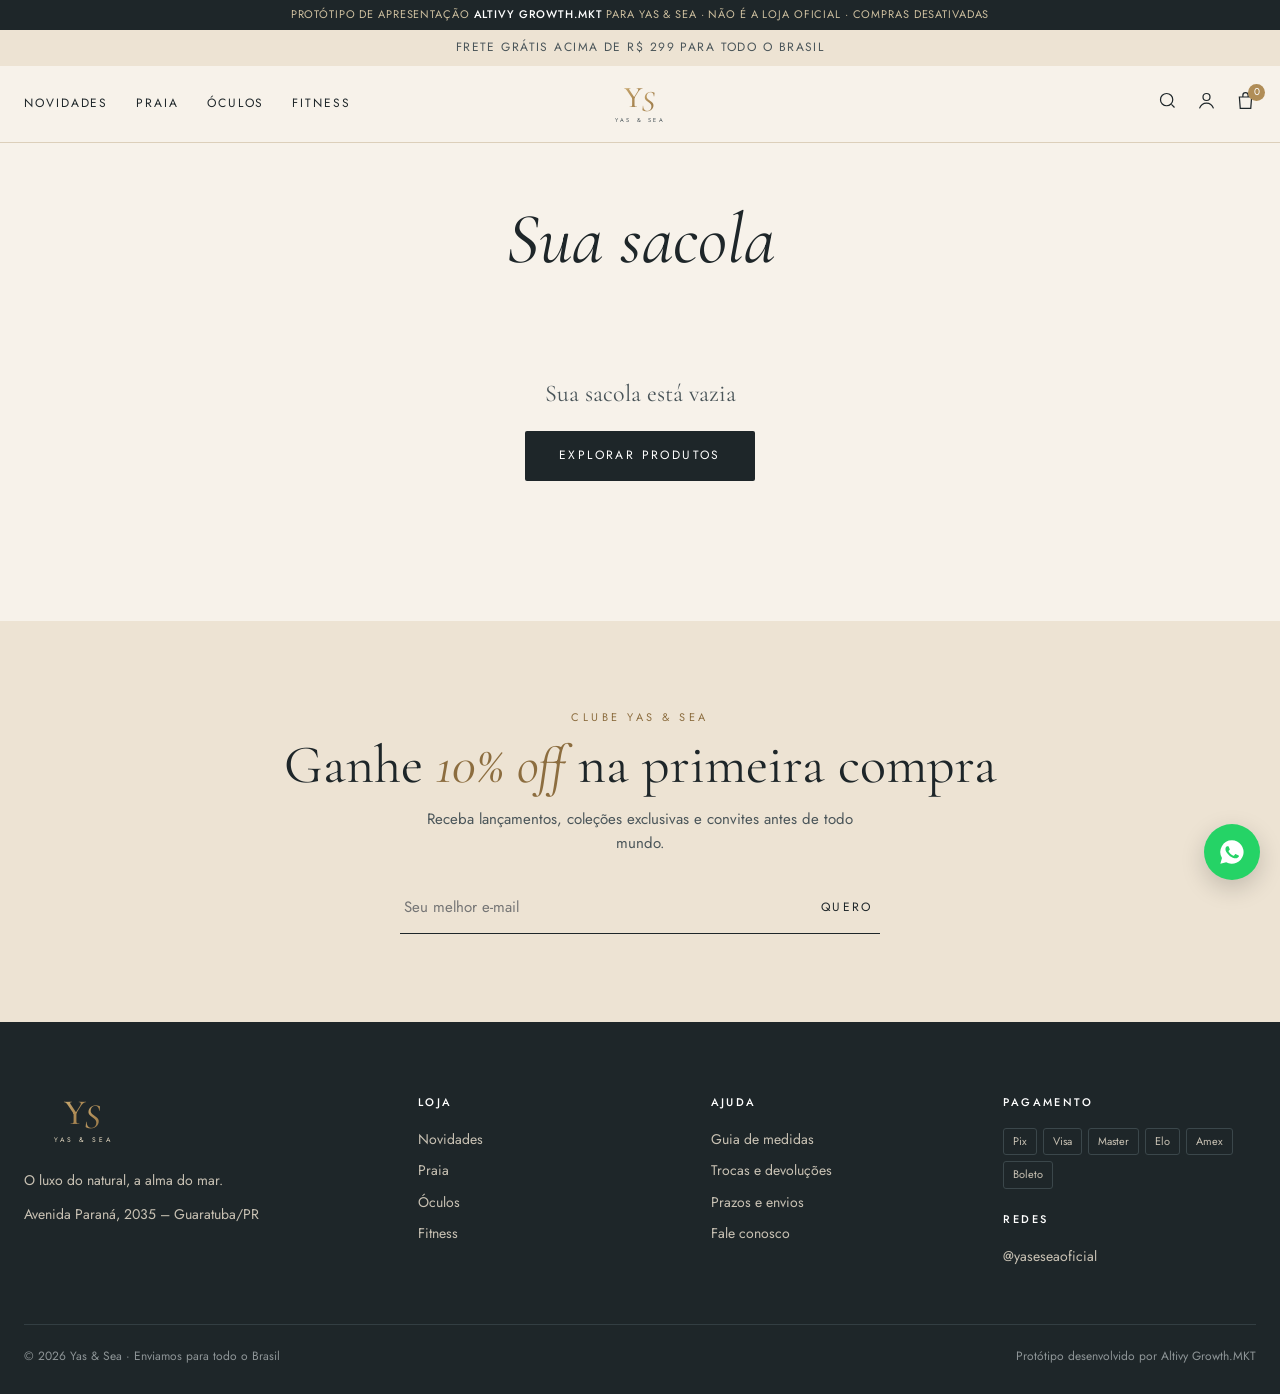
<file: carrinho.html>
<!doctype html>
<html lang="pt-BR">
<head>
<meta charset="utf-8">
<meta name="viewport" content="width=device-width, initial-scale=1">
<title>Sacola | Yas & Sea</title>
<meta name="description" content="Protótipo de loja virtual Yas & Sea — moda praia, fitness e óculos exclusivos. Desenvolvido por Altivy Growth.MKT.">
<meta name="robots" content="noindex, nofollow">
<meta name="theme-color" content="#F7F2EA">
<link rel="icon" href="assets/favicon.svg" type="image/svg+xml">
<link rel="preconnect" href="https://fonts.googleapis.com">
<link rel="preconnect" href="https://fonts.gstatic.com" crossorigin>
<link rel="preconnect" href="https://images.unsplash.com">
<link href="https://fonts.googleapis.com/css2?family=Cormorant+Garamond:ital,wght@0,400;0,500;1,400;1,500&family=Jost:wght@300;400;500&display=swap" rel="stylesheet">
<link rel="stylesheet" href="assets/style.css">
</head>
<body data-page="cart">
<main></main>
<script src="assets/config.js"></script>
<script src="assets/app.js"></script>
</body>
</html>
</file>
<file: assets/style.css>
/* Yas & Sea — protótipo Altivy. Tokens = "Personalizar > Cores e fontes" na Nuvemshop */
:root{
  --cream:#F7F2EA; --sand:#EDE3D3; --sand-2:#E2D4BD;
  --gold:#B08D57; --gold-dark:#8C6D3F;
  --ink:#1E2629; --ink-2:#4A5559; --muted:#7D8689;
  --sea:#4F7377; --line:#DCCFBA; --white:#FFFFFF;
  --serif:"Cormorant Garamond", Georgia, serif;
  --sans:"Jost", system-ui, -apple-system, sans-serif;
  --wrap:1280px; --r:2px;
}
*{box-sizing:border-box;margin:0;padding:0}
html{scroll-behavior:smooth}
body{background:var(--cream);color:var(--ink);font-family:var(--sans);font-weight:400;font-size:15px;line-height:1.6;-webkit-font-smoothing:antialiased;overflow-x:hidden}
img{display:block;max-width:100%}
a{color:inherit;text-decoration:none}
button{font:inherit;cursor:pointer;border:0;background:none;color:inherit}
.wrap{max-width:var(--wrap);margin:0 auto;padding:0 24px}
@media(max-width:640px){.wrap{padding:0 16px}}

/* imagem com fallback elegante */
.ph{background:linear-gradient(135deg,var(--sand),var(--sand-2));overflow:hidden;position:relative}
.ph img{width:100%;height:100%;object-fit:cover;transition:transform .9s cubic-bezier(.2,.7,.2,1),opacity .4s}
.ph img.err{opacity:0}

/* Faixa de protótipo */
.proto{background:var(--ink);color:#CDBF9F;font-size:11px;letter-spacing:.08em;text-align:center;padding:6px 16px;text-transform:uppercase}
.proto b{color:#fff;font-weight:500}

/* Barra de anúncio */
.announce{background:var(--sand);color:var(--ink-2);font-size:12px;letter-spacing:.12em;text-transform:uppercase;height:36px;overflow:hidden;position:relative}
.announce span{position:absolute;inset:0;display:flex;align-items:center;justify-content:center;opacity:0;transform:translateY(8px);transition:.6s;padding:0 12px;text-align:center}
.announce span.on{opacity:1;transform:none}

/* Header */
.hdr{position:sticky;top:0;z-index:40;background:rgba(247,242,234,.94);backdrop-filter:blur(10px);border-bottom:1px solid var(--line)}
.hdr .wrap{display:grid;grid-template-columns:1fr auto 1fr;align-items:center;height:76px}
.nav{display:flex;gap:28px;font-size:12px;letter-spacing:.16em;text-transform:uppercase}
.nav a{position:relative;padding:4px 0}
.nav a::after{content:"";position:absolute;left:0;bottom:0;height:1px;width:0;background:var(--gold);transition:.3s}
.nav a:hover::after,.nav a.on::after{width:100%}
.logo{display:flex;flex-direction:column;align-items:center;line-height:1}
.logo svg{height:44px;width:auto}
.icons{display:flex;justify-content:flex-end;gap:18px;align-items:center}
.icons svg{width:21px;height:21px;stroke:var(--ink);fill:none;stroke-width:1.4}
.cart-btn{position:relative}
.cart-count{position:absolute;top:-6px;right:-9px;background:var(--gold);color:#fff;font-size:10px;min-width:17px;height:17px;border-radius:9px;display:grid;place-items:center;padding:0 4px}
.burger{display:none}
@media(max-width:900px){
  .nav{display:none}.burger{display:block}
  .hdr .wrap{height:64px}.logo svg{height:36px}
}
.drawer-nav{position:fixed;inset:0;z-index:80;pointer-events:none}
.drawer-nav .bg{position:absolute;inset:0;background:rgba(30,38,41,.4);opacity:0;transition:.3s}
.drawer-nav .panel{position:absolute;top:0;left:0;bottom:0;width:min(84vw,340px);background:var(--cream);transform:translateX(-100%);transition:.4s cubic-bezier(.2,.7,.2,1);padding:28px 24px;display:flex;flex-direction:column;gap:6px}
.drawer-nav.open{pointer-events:auto}.drawer-nav.open .bg{opacity:1}.drawer-nav.open .panel{transform:none}
.drawer-nav .panel a{font-family:var(--serif);font-size:28px;padding:8px 0;border-bottom:1px solid var(--line)}

/* Hero slider */
.hero{position:relative;height:min(88vh,820px);min-height:520px;overflow:hidden;background:var(--sand)}
.slide{position:absolute;inset:0;opacity:0;transition:opacity 1.2s}
.slide.on{opacity:1;z-index:1}
.slide .ph{position:absolute;inset:0}
.slide.on .ph img{transform:scale(1.04);transition:transform 7s linear}
.slide::after{content:"";position:absolute;inset:0;background:linear-gradient(180deg,rgba(20,26,28,.05) 40%,rgba(20,26,28,.55))}
.slide .txt{position:absolute;z-index:2;left:0;right:0;bottom:12%;color:#fff;text-align:center;padding:0 20px}
.kicker{font-size:11px;letter-spacing:.32em;text-transform:uppercase}
.slide h1{font-family:var(--serif);font-weight:400;font-size:clamp(46px,8vw,104px);line-height:1;margin:14px 0 12px;font-style:italic}
.slide p{font-size:16px;opacity:.92;margin-bottom:28px}
.btn{display:inline-flex;align-items:center;justify-content:center;gap:10px;height:50px;padding:0 34px;font-size:12px;letter-spacing:.2em;text-transform:uppercase;transition:.3s;border-radius:var(--r)}
.btn-light{background:#fff;color:var(--ink)}.btn-light:hover{background:var(--gold);color:#fff}
.btn-dark{background:var(--ink);color:#fff;width:100%}.btn-dark:hover{background:var(--gold-dark)}
.btn-line{border:1px solid var(--ink);color:var(--ink)}.btn-line:hover{background:var(--ink);color:#fff}
.dots{position:absolute;z-index:3;bottom:28px;left:50%;transform:translateX(-50%);display:flex;gap:10px}
.dots button{width:28px;height:2px;background:rgba(255,255,255,.45)}
.dots button.on{background:#fff}

/* Seções */
section{padding:88px 0}
@media(max-width:640px){section{padding:60px 0}}
.sec-head{text-align:center;margin-bottom:44px}
.sec-head .kicker{color:var(--gold-dark)}
.sec-head h2{font-family:var(--serif);font-weight:400;font-size:clamp(34px,4.6vw,54px);line-height:1.05;margin-top:10px}
.sec-head h2 em{color:var(--gold-dark)}

/* Benefícios */
.perks{border-bottom:1px solid var(--line);padding:26px 0;background:var(--cream)}
.perks .wrap{display:grid;grid-template-columns:repeat(4,1fr);gap:16px}
.perk{display:flex;gap:12px;align-items:center;justify-content:center;font-size:13px;color:var(--ink-2)}
.perk svg{width:24px;height:24px;stroke:var(--gold);fill:none;stroke-width:1.3;flex:none}
.perk b{display:block;color:var(--ink);font-weight:500;font-size:13px}
@media(max-width:900px){.perks .wrap{grid-template-columns:1fr 1fr;row-gap:18px}.perk{justify-content:flex-start}}

/* Categorias */
.cats{display:grid;grid-template-columns:repeat(3,1fr);gap:16px}
.cat{position:relative;aspect-ratio:3/4;display:block}
.cat .ph{position:absolute;inset:0}
.cat::after{content:"";position:absolute;inset:0;background:linear-gradient(180deg,transparent 50%,rgba(20,26,28,.5))}
.cat:hover img{transform:scale(1.05)}
.cat span{position:absolute;z-index:2;left:0;right:0;bottom:28px;text-align:center;color:#fff;font-family:var(--serif);font-size:38px;font-style:italic}
.cat small{display:block;font-family:var(--sans);font-style:normal;font-size:11px;letter-spacing:.24em;text-transform:uppercase;margin-top:4px}
@media(max-width:760px){.cats{grid-template-columns:1fr 1fr}.cats .cat:first-child{grid-column:1/-1;aspect-ratio:4/3}.cat span{font-size:28px;bottom:18px}}

/* Grid de produtos */
.grid{display:grid;grid-template-columns:repeat(4,1fr);gap:32px 20px}
@media(max-width:1000px){.grid{grid-template-columns:repeat(3,1fr)}}
@media(max-width:760px){.grid{grid-template-columns:1fr 1fr;gap:28px 12px}}
.card{display:block}
.card .ph{aspect-ratio:3/4;margin-bottom:14px}
.card .ph img{position:absolute;inset:0}
.card .ph img+img{opacity:0}
.card:hover .ph img+img{opacity:1}
.card:hover .ph img:first-child{transform:scale(1.03)}
.badge{position:absolute;z-index:2;top:12px;left:12px;background:var(--cream);color:var(--ink);font-size:10px;letter-spacing:.16em;text-transform:uppercase;padding:5px 10px}
.card h3{font-family:var(--serif);font-weight:500;font-size:20px;line-height:1.2}
.card .type{font-size:11px;letter-spacing:.16em;text-transform:uppercase;color:var(--muted);margin-bottom:4px}
.price{display:flex;gap:10px;align-items:baseline;margin-top:6px;flex-wrap:wrap}
.price .now{font-weight:500}
.price s{color:var(--muted);font-size:13px}
.pix{font-size:12px;color:var(--sea)}
.inst{font-size:12px;color:var(--muted)}
.swatches{display:flex;gap:6px;margin-top:8px}
.swatches i{width:13px;height:13px;border-radius:50%;border:1px solid rgba(0,0,0,.12)}

/* Carrossel horizontal */
.rail{display:grid;grid-auto-flow:column;grid-auto-columns:calc((100% - 60px)/4);gap:20px;overflow-x:auto;scroll-snap-type:x mandatory;padding-bottom:8px;scrollbar-width:none}
.rail::-webkit-scrollbar{display:none}
.rail>*{scroll-snap-align:start}
@media(max-width:1000px){.rail{grid-auto-columns:calc((100% - 40px)/3)}}
@media(max-width:760px){.rail{grid-auto-columns:68%;gap:12px}}
.rail-ctrl{display:flex;justify-content:center;gap:10px;margin-top:28px}
.rail-ctrl button{width:44px;height:44px;border:1px solid var(--line);border-radius:50%;display:grid;place-items:center}
.rail-ctrl button:hover{border-color:var(--ink)}
.rail-ctrl svg{width:16px;height:16px;stroke:var(--ink);fill:none;stroke-width:1.5}

/* Compre o look (home) */
.look{display:grid;grid-template-columns:1.1fr 1fr;gap:56px;align-items:center}
.look .ph{aspect-ratio:4/5}
.look-items{display:flex;flex-direction:column;gap:16px;margin:28px 0}
.look-item{display:grid;grid-template-columns:84px 1fr auto;gap:16px;align-items:center;padding-bottom:16px;border-bottom:1px solid var(--line)}
.look-item .ph{aspect-ratio:3/4}
.look-item h4{font-family:var(--serif);font-weight:500;font-size:19px}
@media(max-width:860px){.look{grid-template-columns:1fr;gap:28px}}

/* Institucional */
.about{position:relative;min-height:560px;display:flex;align-items:center;color:#fff;padding:0}
.about .ph{position:absolute;inset:0}
.about::after{content:"";position:absolute;inset:0;background:rgba(20,30,32,.45)}
.about .wrap{position:relative;z-index:2;text-align:center;max-width:720px;padding-top:80px;padding-bottom:80px}
.about h2{font-family:var(--serif);font-weight:400;font-size:clamp(36px,5vw,58px);line-height:1.05;margin:12px 0 18px;font-style:italic}
.about p{font-size:16px;opacity:.95;margin-bottom:28px}
.mono{width:56px;height:auto;margin:0 auto 6px}

/* Instagram */
.insta{display:grid;grid-template-columns:repeat(6,1fr);gap:4px}
.insta a{aspect-ratio:1}
.insta a .ph{width:100%;height:100%}
.insta a:hover img{transform:scale(1.06)}
@media(max-width:760px){.insta{grid-template-columns:repeat(3,1fr)}}

/* Newsletter */
.news{background:var(--sand);text-align:center}
.news p{color:var(--ink-2);max-width:460px;margin:0 auto 26px}
.news form{display:flex;max-width:480px;margin:0 auto;border-bottom:1px solid var(--ink)}
.news input{flex:1;background:none;border:0;padding:14px 4px;font:inherit;outline:none;min-width:0}
.news button{font-size:12px;letter-spacing:.18em;text-transform:uppercase;padding:0 8px}

/* Footer */
footer{background:var(--ink);color:#C9C2B4;padding:72px 0 28px;font-size:14px}
footer .cols{display:grid;grid-template-columns:1.4fr 1fr 1fr 1fr;gap:40px}
footer h5{color:#fff;font-size:11px;letter-spacing:.22em;text-transform:uppercase;font-weight:500;margin-bottom:16px}
footer li{list-style:none;margin-bottom:9px}
footer a:hover{color:#fff}
footer .logo-ft svg{height:52px;width:auto;margin-bottom:16px}
.pay{display:flex;flex-wrap:wrap;gap:6px;margin-top:10px}
.pay span{border:1px solid #3B474B;padding:4px 9px;font-size:11px;border-radius:3px}
.legal{border-top:1px solid #333E42;margin-top:48px;padding-top:22px;display:flex;justify-content:space-between;gap:16px;flex-wrap:wrap;font-size:12px;color:#8E9597}
@media(max-width:860px){footer .cols{grid-template-columns:1fr 1fr}}
@media(max-width:520px){footer .cols{grid-template-columns:1fr}}

/* WhatsApp */
.wa{position:fixed;z-index:50;right:20px;bottom:20px;width:56px;height:56px;border-radius:50%;background:#25D366;display:grid;place-items:center;box-shadow:0 8px 24px rgba(0,0,0,.18)}
.wa svg{width:28px;height:28px;fill:#fff}

/* Coleção */
.crumbs{font-size:12px;color:var(--muted);padding:22px 0;letter-spacing:.04em}
.crumbs a:hover{color:var(--ink)}
.col-hero{text-align:center;padding:24px 0 40px}
.col-hero h1{font-family:var(--serif);font-weight:400;font-size:clamp(44px,6vw,72px);font-style:italic;line-height:1}
.col-hero p{color:var(--ink-2);margin-top:10px}
.toolbar{display:flex;justify-content:space-between;align-items:center;gap:12px;border-top:1px solid var(--line);border-bottom:1px solid var(--line);padding:14px 0;margin-bottom:36px;flex-wrap:wrap}
.chips{display:flex;gap:8px;flex-wrap:wrap}
.chip{border:1px solid var(--line);padding:7px 16px;font-size:12px;letter-spacing:.08em;border-radius:20px;transition:.2s}
.chip.on,.chip:hover{border-color:var(--ink);background:var(--ink);color:#fff}
select{font:inherit;font-size:13px;background:none;border:0;color:var(--ink);padding:6px;cursor:pointer}
.count{font-size:13px;color:var(--muted)}

/* Produto */
.pdp{display:grid;grid-template-columns:1.25fr 1fr;gap:56px;padding-bottom:40px}
.gallery{display:grid;grid-template-columns:1fr 1fr;gap:8px}
.gallery .ph{aspect-ratio:3/4}
.gallery .ph:first-child{grid-column:1/-1;aspect-ratio:4/5}
.buy{position:sticky;top:100px;align-self:start}
.buy h1{font-family:var(--serif);font-weight:400;font-size:clamp(34px,3.6vw,46px);line-height:1.05;margin:6px 0 14px}
.buy .price .now{font-size:22px}
.pix-box{background:var(--sand);padding:12px 16px;margin:16px 0 26px;font-size:13px;display:flex;justify-content:space-between;gap:10px;flex-wrap:wrap}
.pix-box b{color:var(--sea);font-weight:500}
.opt{margin-bottom:22px}
.opt-label{font-size:12px;letter-spacing:.14em;text-transform:uppercase;margin-bottom:10px;display:flex;justify-content:space-between}
.opt-label span{color:var(--muted);text-transform:none;letter-spacing:0}
.opt-label a{text-decoration:underline;text-transform:none;letter-spacing:0;color:var(--ink-2)}
.colors{display:flex;gap:10px}
.colors button{width:34px;height:34px;border-radius:50%;border:1px solid rgba(0,0,0,.12);position:relative}
.colors button.on::after{content:"";position:absolute;inset:-5px;border:1px solid var(--ink);border-radius:50%}
.sizes{display:flex;gap:8px;flex-wrap:wrap}
.sizes button{min-width:52px;height:44px;border:1px solid var(--line);padding:0 12px;font-size:13px;transition:.2s}
.sizes button.on{border-color:var(--ink);background:var(--ink);color:#fff}
.sizes button:hover{border-color:var(--ink)}
.qty-row{display:flex;gap:10px;margin-top:6px}
.qty{display:flex;border:1px solid var(--line);height:50px}
.qty button{width:40px}.qty input{width:36px;text-align:center;border:0;background:none;font:inherit}
.ship{margin-top:22px;display:flex;border-bottom:1px solid var(--ink)}
.ship input{flex:1;border:0;background:none;padding:12px 2px;font:inherit;outline:none;min-width:0}
.ship button{font-size:12px;letter-spacing:.14em;text-transform:uppercase}
.ship-out{font-size:13px;color:var(--ink-2);margin-top:10px}
.acc{border-top:1px solid var(--line);margin-top:28px}
.acc details{border-bottom:1px solid var(--line)}
.acc summary{list-style:none;padding:16px 0;font-size:12px;letter-spacing:.16em;text-transform:uppercase;cursor:pointer;display:flex;justify-content:space-between}
.acc summary::after{content:"+";font-size:18px;line-height:1}
.acc details[open] summary::after{content:"–"}
.acc .body{padding:0 0 18px;color:var(--ink-2);font-size:14px}
.err-msg{color:#A0453A;font-size:13px;margin-top:8px;min-height:1px}
@media(max-width:900px){.pdp{grid-template-columns:1fr;gap:28px}.buy{position:static}
  .gallery{display:flex;overflow-x:auto;scroll-snap-type:x mandatory;margin:0 -16px;gap:4px;scrollbar-width:none}
  .gallery::-webkit-scrollbar{display:none}
  .gallery .ph,.gallery .ph:first-child{flex:0 0 86%;aspect-ratio:3/4;scroll-snap-align:center}}

/* Tabela de medidas */
.modal{position:fixed;inset:0;z-index:90;display:none;align-items:center;justify-content:center;padding:16px}
.modal.open{display:flex}
.modal .bg{position:absolute;inset:0;background:rgba(30,38,41,.5)}
.modal .box{position:relative;background:var(--cream);max-width:520px;width:100%;padding:34px 28px;max-height:90vh;overflow:auto}
.modal h3{font-family:var(--serif);font-weight:400;font-size:32px;margin-bottom:14px}
.modal .x{position:absolute;top:12px;right:14px;font-size:26px;line-height:1}
table{width:100%;border-collapse:collapse;font-size:13px;margin-top:10px}
th,td{border-bottom:1px solid var(--line);padding:10px 6px;text-align:center}
th{font-weight:500;font-size:11px;letter-spacing:.12em;text-transform:uppercase}

/* Mini carrinho */
.drawer{position:fixed;inset:0;z-index:85;pointer-events:none}
.drawer .bg{position:absolute;inset:0;background:rgba(30,38,41,.4);opacity:0;transition:.3s}
.drawer .panel{position:absolute;top:0;right:0;bottom:0;width:min(92vw,420px);background:var(--cream);transform:translateX(100%);transition:.4s cubic-bezier(.2,.7,.2,1);display:flex;flex-direction:column}
.drawer.open{pointer-events:auto}.drawer.open .bg{opacity:1}.drawer.open .panel{transform:none}
.drawer header{display:flex;justify-content:space-between;align-items:center;padding:22px 24px;border-bottom:1px solid var(--line)}
.drawer header h3{font-family:var(--serif);font-weight:400;font-size:28px}
.drawer .x{font-size:26px;line-height:1}
.freebar{padding:14px 24px;font-size:13px;border-bottom:1px solid var(--line)}
.freebar .track{height:3px;background:var(--sand-2);margin-top:8px}
.freebar .fill{height:100%;background:var(--gold);transition:width .5s}
.lines{flex:1;overflow:auto;padding:8px 24px}
.line{display:grid;grid-template-columns:76px 1fr;gap:14px;padding:16px 0;border-bottom:1px solid var(--line)}
.line .ph{aspect-ratio:3/4}
.line h4{font-family:var(--serif);font-weight:500;font-size:18px;line-height:1.2}
.line .meta{font-size:12px;color:var(--muted);margin:2px 0 8px}
.line .row{display:flex;justify-content:space-between;align-items:center}
.line .qty{height:34px}.line .qty button{width:30px}.line .qty input{width:26px}
.line .rm{font-size:11px;color:var(--muted);text-decoration:underline;margin-top:6px}
.drawer footer{background:none;color:var(--ink);padding:20px 24px 24px;border-top:1px solid var(--line)}
.tot{display:flex;justify-content:space-between;font-size:16px;margin-bottom:4px}
.tot-pix{font-size:13px;color:var(--sea);margin-bottom:16px;text-align:right}
.empty{text-align:center;padding:60px 12px;color:var(--ink-2)}
.empty p{font-family:var(--serif);font-size:24px;margin-bottom:18px}

/* Carrinho página */
.cart-page{display:grid;grid-template-columns:1.6fr 1fr;gap:48px;padding-bottom:80px}
.summary{background:var(--sand);padding:28px;align-self:start;position:sticky;top:100px}
.summary h3{font-family:var(--serif);font-weight:400;font-size:28px;margin-bottom:16px}
.summary .r{display:flex;justify-content:space-between;padding:8px 0;font-size:14px}
.summary .r.big{border-top:1px solid var(--line);margin-top:8px;padding-top:16px;font-size:17px;font-weight:500}
.coupon{display:flex;border-bottom:1px solid var(--ink);margin:16px 0 22px}
.coupon input{flex:1;border:0;background:none;padding:10px 2px;font:inherit;outline:none;min-width:0}
.coupon button{font-size:12px;letter-spacing:.14em;text-transform:uppercase}
.safe{font-size:12px;color:var(--muted);text-align:center;margin-top:14px}
@media(max-width:900px){.cart-page{grid-template-columns:1fr}.summary{position:static}}

/* Toast */
.toast{position:fixed;z-index:95;left:50%;bottom:28px;transform:translate(-50%,20px);background:var(--ink);color:#fff;padding:14px 22px;font-size:13px;opacity:0;transition:.35s;pointer-events:none;max-width:calc(100vw - 32px);text-align:center}
.toast.on{opacity:1;transform:translate(-50%,0)}

.reveal{opacity:0;transform:translateY(24px);transition:opacity .9s,transform .9s cubic-bezier(.2,.7,.2,1)}
.reveal.in{opacity:1;transform:none}
@media(prefers-reduced-motion:reduce){*{transition:none!important}.reveal{opacity:1;transform:none}}
@media(max-width:640px){.announce{font-size:10.5px;letter-spacing:.06em}.proto{font-size:10px;letter-spacing:.04em}.proto .long{display:none}}
</file>
